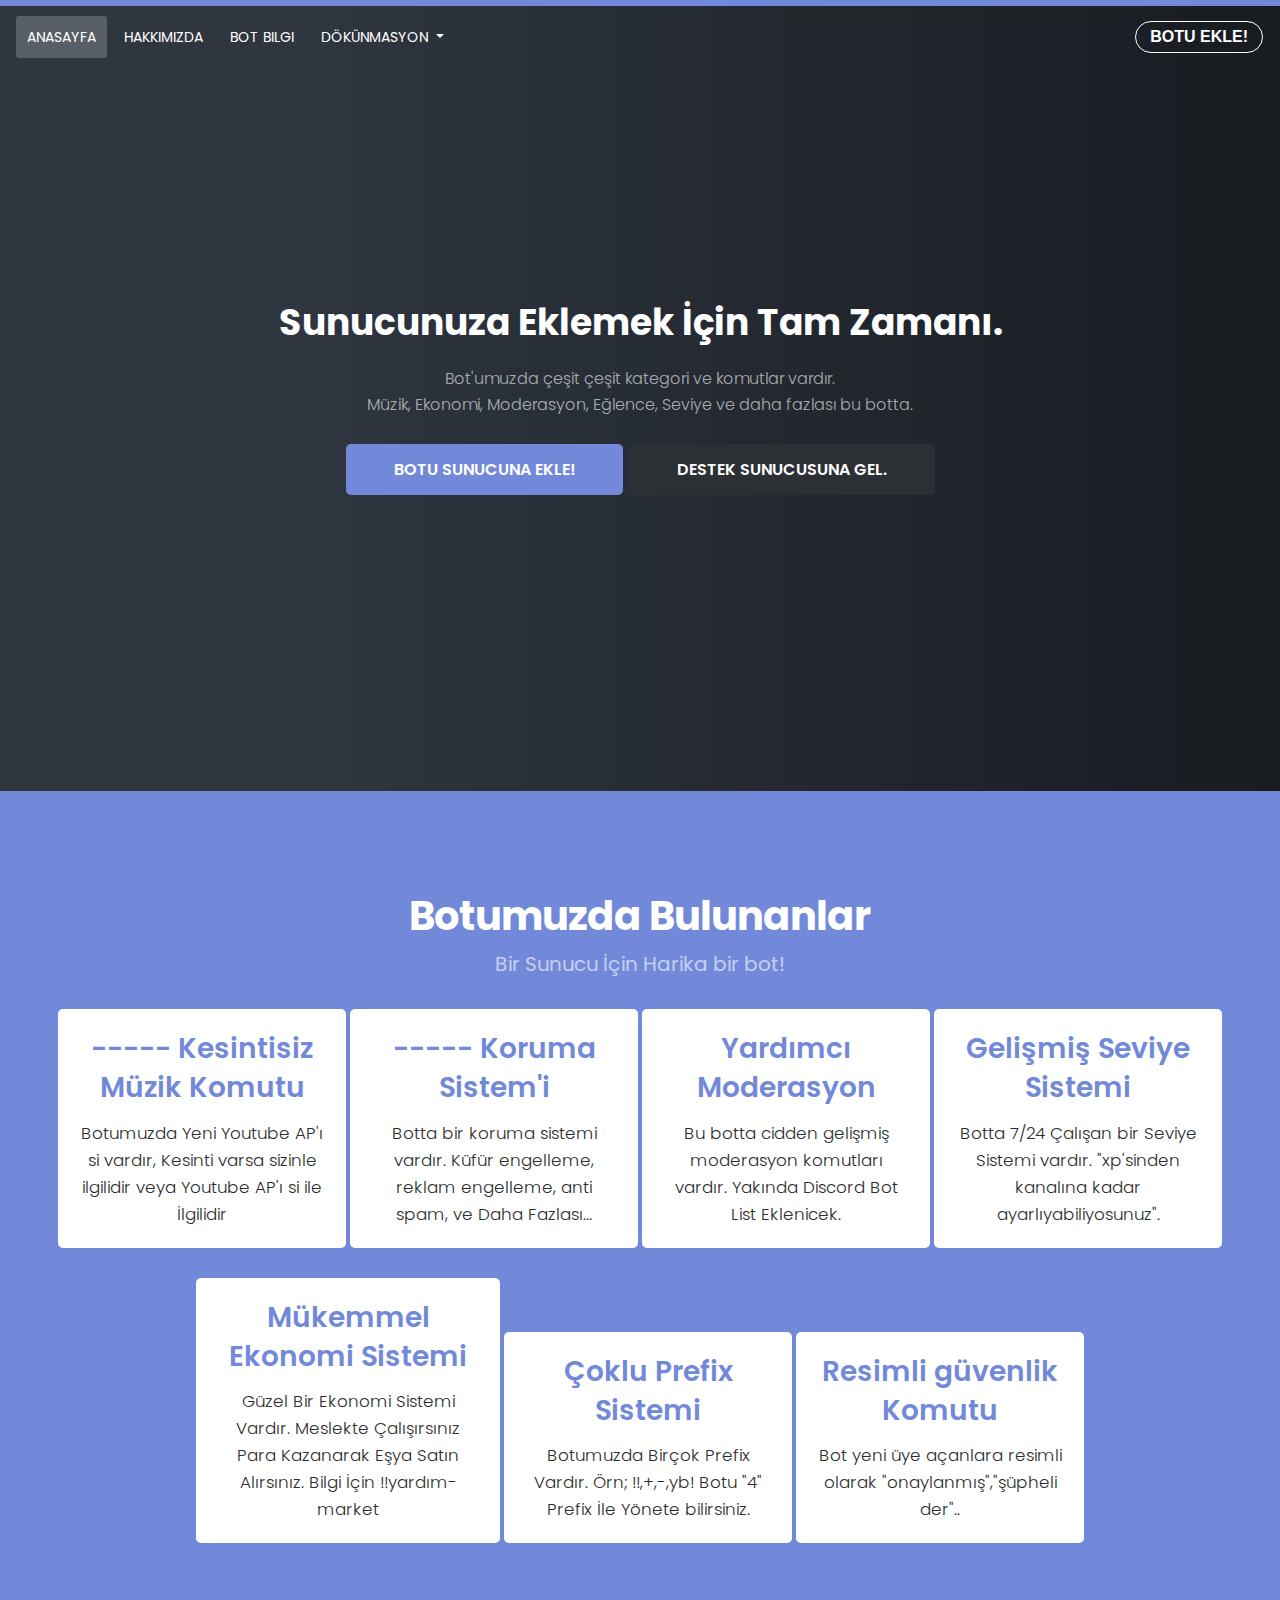
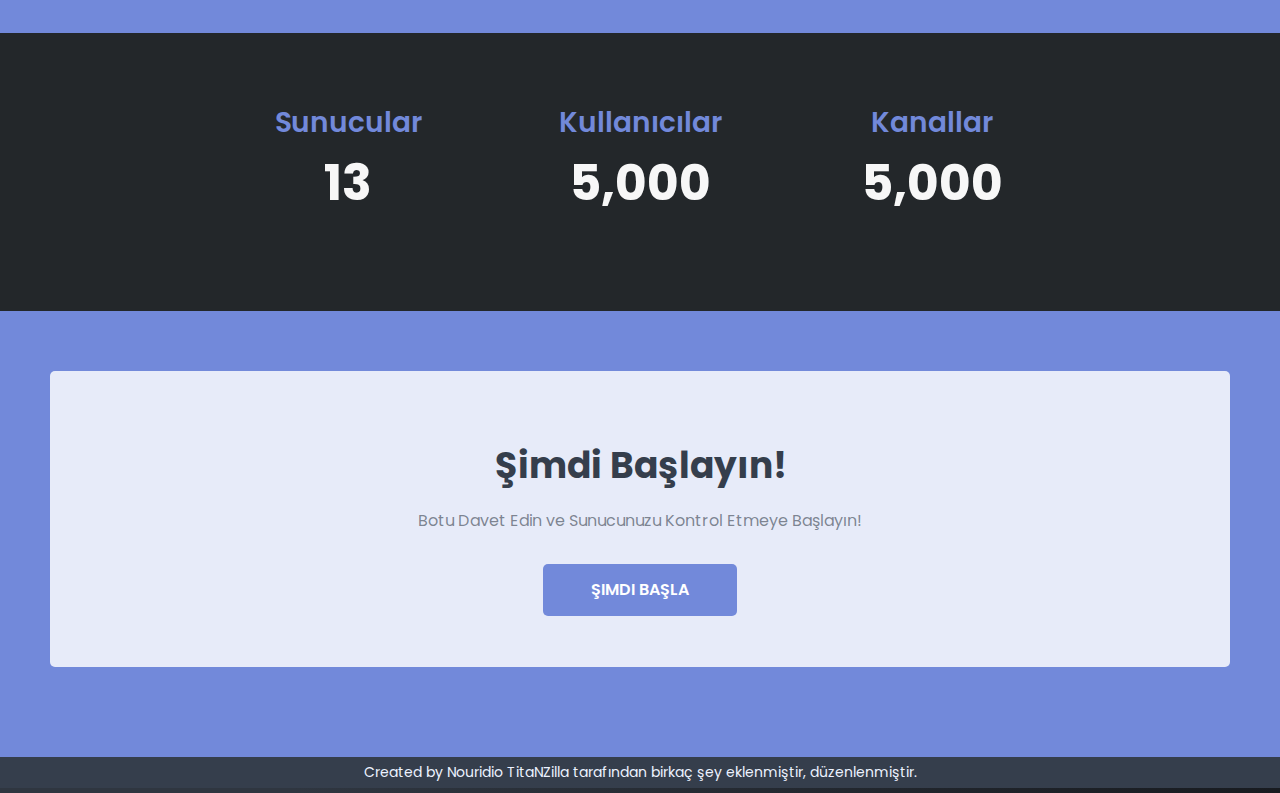
<file: index.html>
<!DOCTYPE html>
<html lang="en">
<head>
    <meta charset="UTF-8">
    <meta name="viewport" content="width=device-width, initial-scale=1, shrink-to-fit=no">
    <link rel="stylesheet" href="css/bootstrap.min.css">
    <link rel="stylesheet" href="css/main.css">
    <link rel="stylesheet" href="css/now-ui-kit.css">
    <link href="https://fonts.googleapis.com/css?family=Poppins:300,400,600,700,800&display=swap" rel="stylesheet">
    <title>Yardımcı Bot</title>
  
<!-- Kaliteli Kod Yayıncısı & Kaynak : https://webkodu.ozgurlukicin.com -->
<!-- webkodu.ozgurlukicin.com / Artık Herşey Tek Çatı Altında : https://webkodu.ozgurlukicin.com -->
<script type="text/javascript">

var colour="#000000";
var sparkles=120;


var x=ox=400;
var y=oy=300;
var swide=800;
var shigh=600;
var sleft=sdown=0;
var tiny=new Array();
var star=new Array();
var starv=new Array();
var starx=new Array();
var stary=new Array();
var tinyx=new Array();
var tinyy=new Array();
var tinyv=new Array();

window.onload=function() { if (document.getElementById) {
  var i, rats, rlef, rdow;
  for (var i=0; i<sparkles; i++) {
    var rats=createDiv(3, 3);
    rats.style.visibility="hidden";
    document.body.appendChild(tiny[i]=rats);
    starv[i]=0;
    tinyv[i]=0;
    var rats=createDiv(5, 5);
    rats.style.backgroundColor= "#00eeff";
    rats.style.visibility="hidden";
    var rlef=createDiv(1, 5);
    var rdow=createDiv(5, 1);
    rats.appendChild(rlef);
    rats.appendChild(rdow);
    rlef.style.top="2px";
    rlef.style.left="0px";
    rdow.style.top="0px";
    rdow.style.left="2px";
    document.body.appendChild(star[i]=rats);
  }
  set_width();
  sparkle();
}}

function sparkle() {
  var c;
  if (x!=ox || y!=oy) {
    ox=x;
    oy=y;
    for (c=0; c<sparkles; c++) if (!starv[c]) {
      star[c].style.left=(starx[c]=x)+"px";
      star[c].style.top=(stary[c]=y)+"px";
      star[c].style.clip="rect(0px, 5px, 5px, 0px)";
      star[c].style.visibility="visible";
      starv[c]=50;
      break;
    }
  }
  for (c=0; c<sparkles; c++) {
    if (starv[c]) update_star(c);
    if (tinyv[c]) update_tiny(c);
  }
  setTimeout("sparkle()", 40);
}

function update_star(i) {
  if (--starv[i]==25) star[i].style.clip="rect(1px, 4px, 4px, 1px)";
  if (starv[i]) {
    stary[i]+=1+Math.random()*3;
    if (stary[i]<shigh+sdown) {
      star[i].style.top=stary[i]+"px";
      starx[i]+=(i%5-2)/5;
      star[i].style.left=starx[i]+"px";
    }
    else {
      star[i].style.visibility="hidden";
      starv[i]=0;
      return;
    }
  }
  else {
    tinyv[i]=50;
    tiny[i].style.top=(tinyy[i]=stary[i])+"px";
    tiny[i].style.left=(tinyx[i]=starx[i])+"px";
    tiny[i].style.width="2px";
    tiny[i].style.height="2px";
    star[i].style.visibility="hidden";
    tiny[i].style.visibility="visible"
  }
}

function update_tiny(i) {
  if (--tinyv[i]==25) {
    tiny[i].style.width="1px";
    tiny[i].style.height="1px";
  }
  if (tinyv[i]) {
    tinyy[i]+=1+Math.random()*3;
    if (tinyy[i]<shigh+sdown) {
      tiny[i].style.top=tinyy[i]+"px";
      tinyx[i]+=(i%5-2)/5;
      tiny[i].style.left=tinyx[i]+"px";
    }
    else {
      tiny[i].style.visibility="hidden";
      tinyv[i]=0;
      return;
    }
  }
  else tiny[i].style.visibility="hidden";
}

document.onmousemove=mouse;
function mouse(e) {
  set_scroll();
  y=(e)?e.pageY:event.y+sdown;
  x=(e)?e.pageX:event.x+sleft;
}

function set_scroll() {
  if (typeof(self.pageYOffset)=="number") {
    sdown=self.pageYOffset;
    sleft=self.pageXOffset;
  }
  else if (document.body.scrollTop || document.body.scrollLeft) {
    sdown=document.body.scrollTop;
    sleft=document.body.scrollLeft;
  }
  else if (document.documentElement && (document.documentElement.scrollTop || document.documentElement.scrollLeft)) {
    sleft=document.documentElement.scrollLeft;
	sdown=document.documentElement.scrollTop;
  }
  else {
    sdown=0;
    sleft=0;
  }
}

window.onresize=set_width;
function set_width() {
  if (typeof(self.innerWidth)=="number") {
    swide=self.innerWidth;
    shigh=self.innerHeight;
  }
  else if (document.documentElement && document.documentElement.clientWidth) {
    swide=document.documentElement.clientWidth;
    shigh=document.documentElement.clientHeight;
  }
  else if (document.body.clientWidth) {
    swide=document.body.clientWidth;
    shigh=document.body.clientHeight;
  }
}

function createDiv(height, width) {
  var div=document.createElement("div");
  div.style.position="absolute";
  div.style.height=height+"px";
  div.style.width=width+"px";
  div.style.overflow="hidden";
  div.style.backgroundColor=colour;
  return (div);
}

</script>
<!-- Kaliteli Kod Yayıncısı & Kaynak : https://webkodu.ozgurlukicin.com -->
<!-- webkodu.ozgurlukicin.com / Artık Herşey Tek Çatı Altında : https://webkodu.ozgurlukicin.com -->

  
  
 
  
</head>
<body>
<nav class="navbar navbar-expand-lg bg-transparent">
    <button class="navbar-toggler" type="button" data-toggle="collapse" data-target="#navbarSupportedContent" aria-controls="navbarSupportedContent" aria-expanded="false" aria-label="Toggle navigation">
        <span class="navbar-toggler-icon"></span>
    </button>
  

    <div class="collapse navbar-collapse" id="navbarSupportedContent">
        <ul class="navbar-nav mr-auto">
            <li class="nav-item active">
              <a class="nav-link" href="/">Anasayfa </a>
            </li>
            <li class="nav-item">
                <a class="nav-link" href="hakkımızda.html">Hakkımızda</a>
            </li>
            <li class="nav-item">
                <a class="nav-link" href="botbilgi.html">Bot Bilgi</a>
            </li>
            <li class="nav-item dropdown">
                <a class="nav-link dropdown-toggle" href="#" id="navbarDropdown" role="button" data-toggle="dropdown" aria-haspopup="true" aria-expanded="false">
                    Dökünmasyon
                </a>
                <div class="dropdown-menu" aria-labelledby="navbarDropdown">
                    <a class="dropdown-item" href="komutlar.html">Komutlar</a>
                    <a class="dropdown-item" href="botbilgi.html">Bot Bilgi</a>
                    <div class="dropdown-divider"></div>
                </div>
            </li>
        </ul>
        <button class="btn btn-outline-secondary my-2 my-sm-0 btn-round btn-sm" href="anan.html" >Botu Ekle!</button>
    </div>
</nav>
<div class="heading text-center">
    <h1 class="display-5 title">Sunucunuza Eklemek İçin Tam Zamanı.</h1>
    <p class="subtitle">Bot'umuzda çeşit çeşit kategori ve komutlar vardır.<br />Müzik, Ekonomi, Moderasyon, Eğlence, Seviye ve daha fazlası bu botta.</p>
    <a class="btn btn-primary btn-lg" href="https://discord.com/api/oauth2/authorize?client_id=709767341852065793&permissions=8&scope=bot" role="button">Botu Sunucuna Ekle!</a>
    <a class="btn btn-secondary btn-lg" href="https://discord.gg/5M9zn8b" role="button">Destek Sunucusuna Gel.</a>
    <br /><br /><br /><br /><br /><br />
</div>
  
  <img assets="unkown.png"/>

  
  
<div class="features">
    <div class="title">Botumuzda Bulunanlar</div>
    <div class="subtitle">Bir Sunucu İçin Harika bir bot!</div>
    <div class="cards">
        <div class="card" style="width: 18rem;">
        <div class="card-body">
            <h5 class="card-title">----- Kesintisiz Müzik Komutu</h5>
            <p class="card-text">Botumuzda Yeni Youtube AP'ı si vardır, Kesinti varsa sizinle ilgilidir veya Youtube AP'ı si ile İlgilidir </p>
        </div>
    </div>
        <div class="card" style="width: 18rem;">
            <div class="card-body">
                <h5 class="card-title">----- Koruma Sistem'i </h5>
                <p class="card-text">Botta bir koruma sistemi vardır. Küfür engelleme, reklam engelleme, anti spam, ve Daha Fazlası... </p>
            </div>
        </div>
        <div class="card" style="width: 18rem;">
            <div class="card-body">
                <h5 class="card-title">Yardımcı Moderasyon</h5>
                <p class="card-text">Bu botta cidden gelişmiş moderasyon komutları vardır.  Yakında Discord Bot List Eklenicek.</p>
            </div>
        </div>
        <div class="card" style="width: 18rem;">
            <div class="card-body">
                <h5 class="card-title">Gelişmiş Seviye Sistemi</h5>
                <p class="card-text">Botta 7/24 Çalışan bir Seviye Sistemi vardır. "xp'sinden kanalına kadar ayarlıyabiliyosunuz".</p>
            </div>
        </div>
        <div class="card" style="width: 19rem;">
            <div class="card-body">
                <h5 class="card-title">Mükemmel Ekonomi Sistemi</h5>
                <p class="card-text">Güzel Bir Ekonomi Sistemi Vardır. Meslekte Çalışırsınız Para Kazanarak Eşya Satın Alırsınız. Bilgi İçin !!yardım-market</p>
            </div>
        </div>
        <div class="card" style="width: 18rem;">
            <div class="card-body">
                <h5 class="card-title">Çoklu Prefix Sistemi</h5>
                <p class="card-text">Botumuzda Birçok Prefix Vardır. Örn; !!,+,-,yb! Botu "4" Prefix İle Yönete bilirsiniz. </p>
            </div>
        </div>
        <div class="card" style="width: 18rem;">
            <div class="card-body">
                <h5 class="card-title">Resimli güvenlik Komutu</h5>
                <p class="card-text">Bot yeni üye açanlara resimli olarak "onaylanmış","şüpheli der"..</p>
            </div>
        </div>
    </div>
</div>
<div class="statistics">
    <div class="cards">
        <div class="card statistic" style="width: 18rem;">
            <div class="card-body">
                <h5 class="card-title">Sunucular</h5>
                <h1 style="font-weight: bold !important">13 </h1>
            </div>
        </div>
        <div class="card statistic" style="width: 18rem;">
            <div class="card-body">
                <h5 class="card-title">Kullanıcılar</h5>
                <h1 style="font-weight: bold !important">5,000 </h1>
            </div>
        </div>
        <div class="card statistic" style="width: 18rem;">
            <div class="card-body">
                <h5 class="card-title">Kanallar</h5>
                <h1 style="font-weight: bold !important">5,000</h1>
            </div>
        </div>
    </div>
</div>
<div class="start">
    <div class="card">
        <div class="card-body">
            <div class="title">Şimdi Başlayın!</div>
            <div class="subtitle">Botu Davet Edin ve Sunucunuzu Kontrol Etmeye Başlayın!</div>
            <br />
            <a class="btn btn-primary btn-lg" href="https://discord.com/api/oauth2/authorize?client_id=709767341852065793&permissions=8&scope=bot" role="button">Şimdi başla</a>
        </div><br />
    </div>
</div>
<div class="footer">
    Created by Nouridio TitaNZilla tarafından birkaç şey eklenmiştir, düzenlenmiştir. </a>
</div>
  
  
<script src="https://code.jquery.com/jquery-3.3.1.slim.min.js" integrity="sha384-q8i/X+965DzO0rT7abK41JStQIAqVgRVzpbzo5smXKp4YfRvH+8abtTE1Pi6jizo" crossorigin="anonymous"></script>
<script src="https://cdnjs.cloudflare.com/ajax/libs/popper.js/1.14.7/umd/popper.min.js" integrity="sha384-UO2eT0CpHqdSJQ6hJty5KVphtPhzWj9WO1clHTMGa3JDZwrnQq4sF86dIHNDz0W1" crossorigin="anonymous"></script>
<script src="https://stackpath.bootstrapcdn.com/bootstrap/4.3.1/js/bootstrap.min.js" integrity="sha384-JjSmVgyd0p3pXB1rRibZUAYoIIy6OrQ6VrjIEaFf/nJGzIxFDsf4x0xIM+B07jRM" crossorigin="anonymous"></script>
<script src="js/now-ui-kit.min.js"></script>
</body>
</html>
</file>
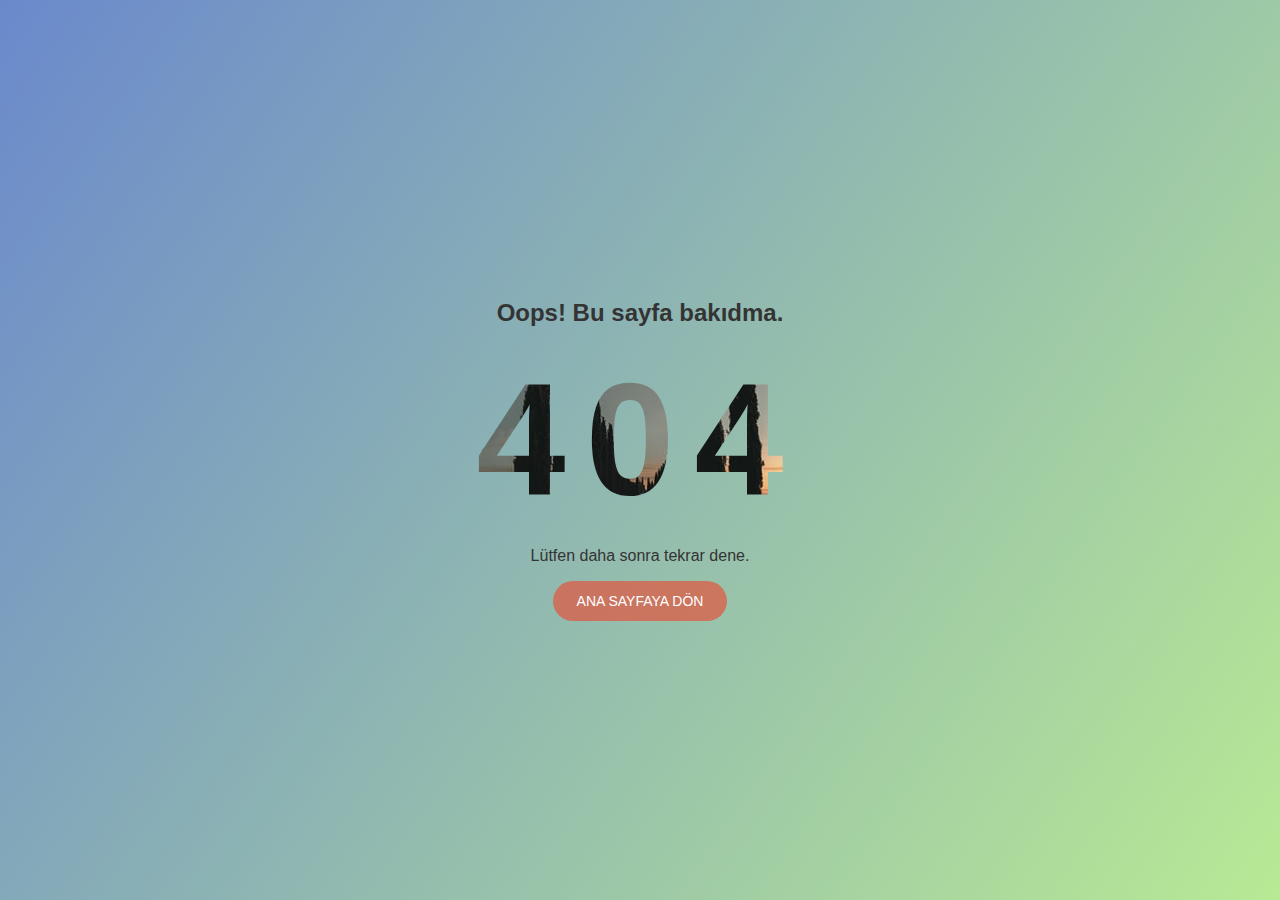
<file: 404hata.html>
<!DOCTYPE html>
<html lang="en" dir="ltr">
  <head>
    <meta charset="utf-8">
    <title></title>
    <link rel="stylesheet" href="style.css">
  </head>
  <body>
    <div class="container">
      <h2>Oops! Bu sayfa bakıdma.</h2>
      <h1>404</h1>
      <p>Lütfen daha sonra tekrar dene.</p>
      <a href="#">Ana Sayfaya Dön</a>
    </div>
  </body>
</html>
</file>
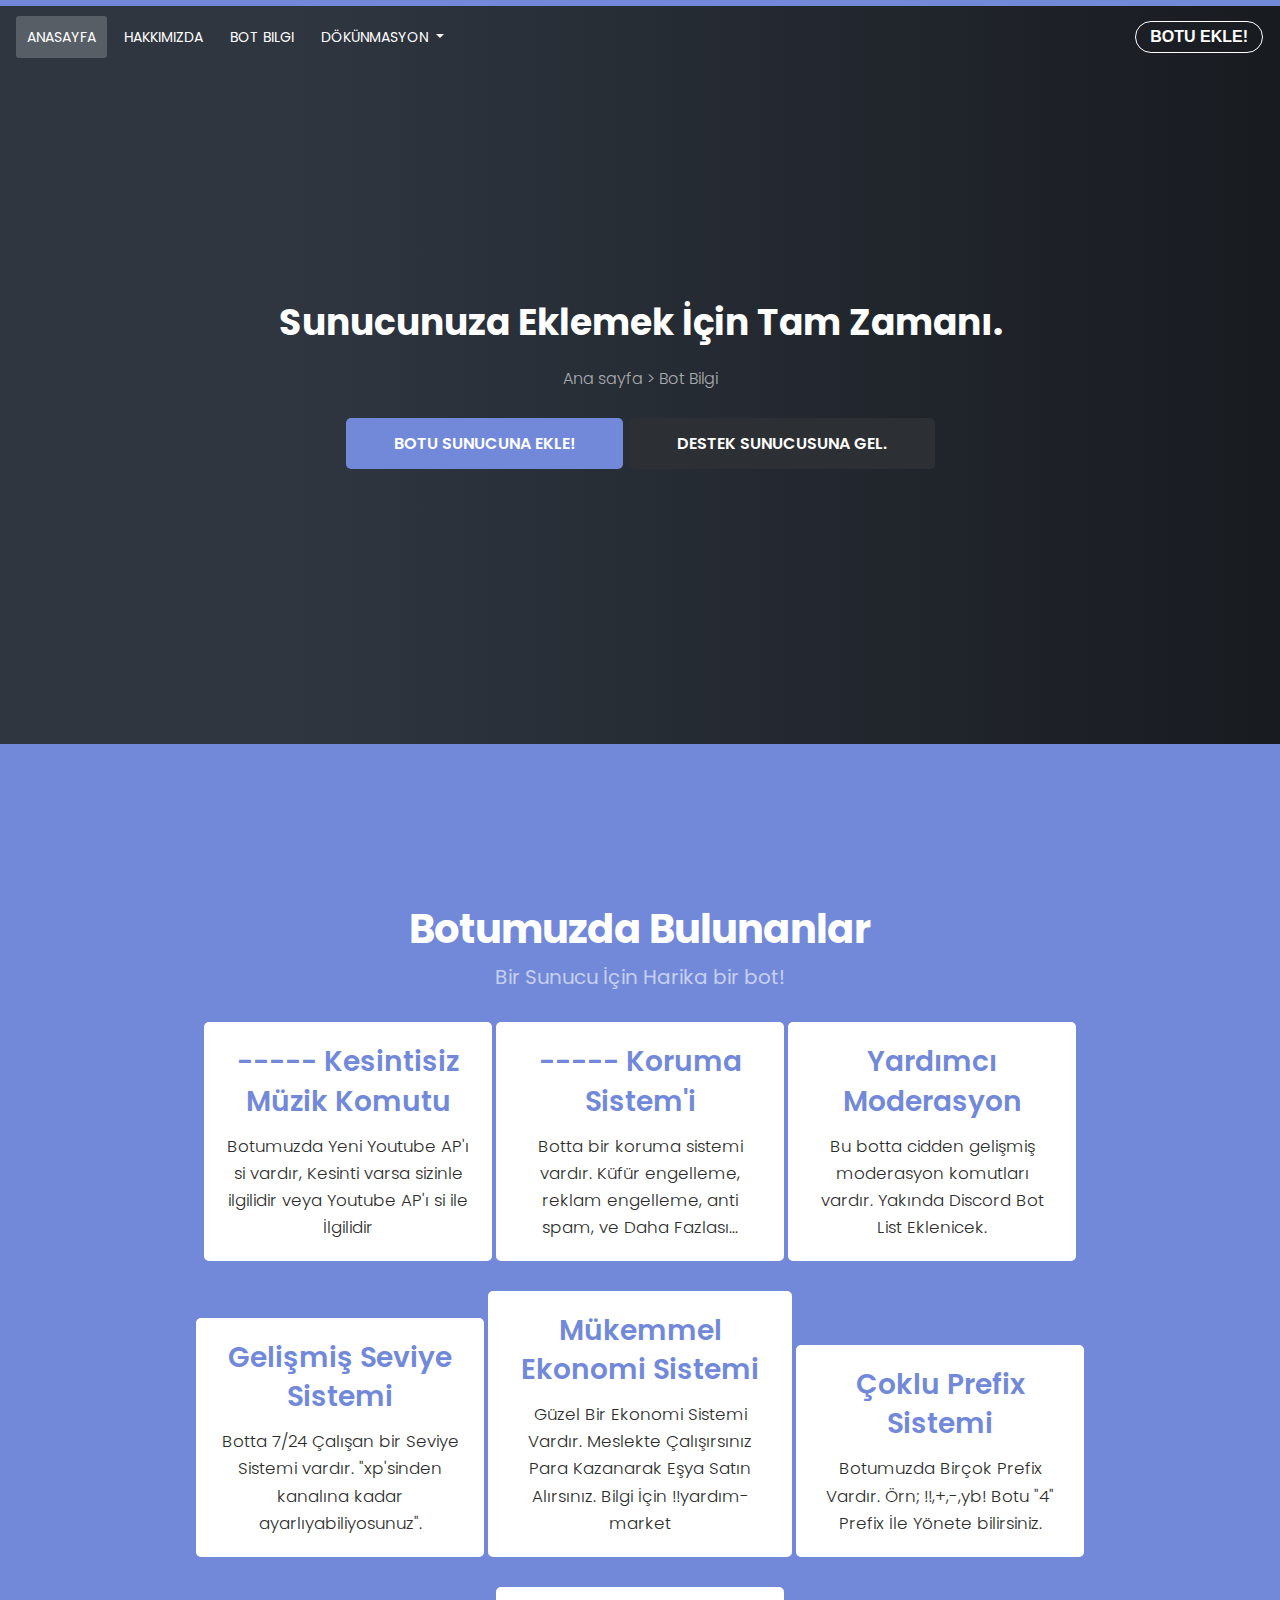
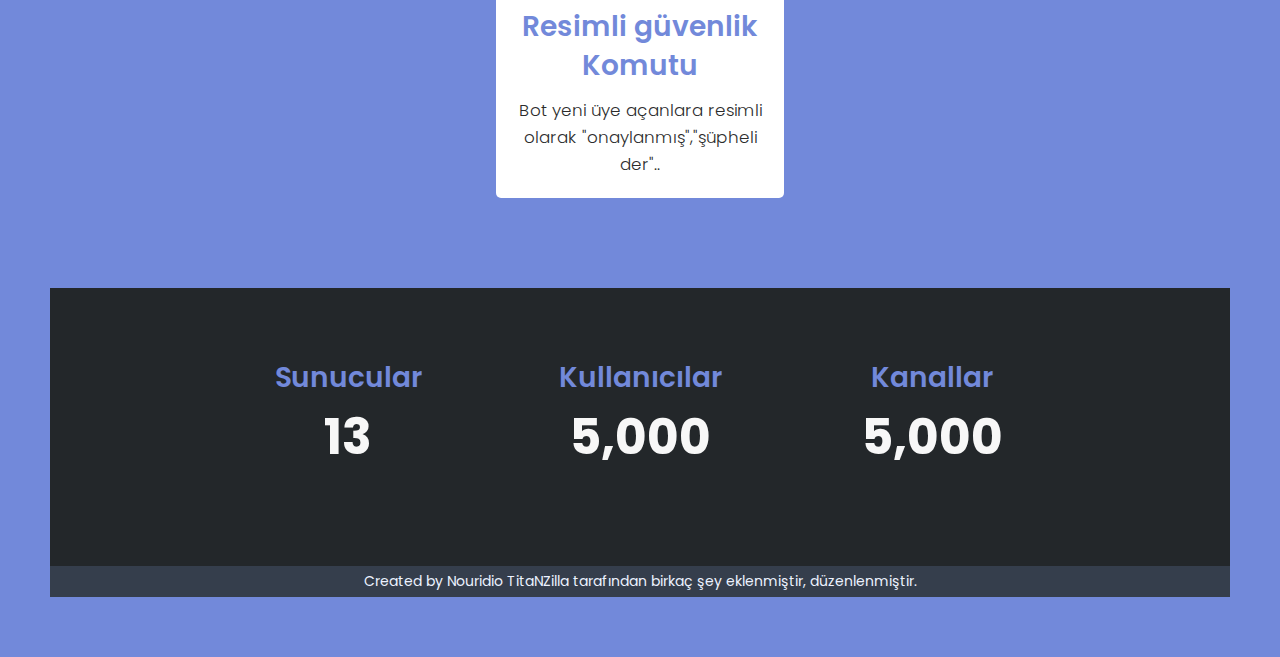
<file: botbilgi.html>
<!DOCTYPE html>
<html lang="en">
<head>
    <meta charset="UTF-8">
    <meta name="viewport" content="width=device-width, initial-scale=1, shrink-to-fit=no">
    <link rel="stylesheet" href="css/bootstrap.min.css">
    <link rel="stylesheet" href="css/main.css">
    <link rel="stylesheet" href="css/now-ui-kit.css">
    <link href="https://fonts.googleapis.com/css?family=Poppins:300,400,600,700,800&display=swap" rel="stylesheet">
    <title>Yardımcı Bot - Bot Bilgi</title>
</head>
<body>
<nav class="navbar navbar-expand-lg bg-transparent">
    <button class="navbar-toggler" type="button" data-toggle="collapse" data-target="#navbarSupportedContent" aria-controls="navbarSupportedContent" aria-expanded="false" aria-label="Toggle navigation">
        <span class="navbar-toggler-icon"></span>
    </button>

    <div class="collapse navbar-collapse" id="navbarSupportedContent">
        <ul class="navbar-nav mr-auto">
            <li class="nav-item active">
              <a class="nav-link" href="index.html">Anasayfa </a>
            </li>
            <li class="nav-item">
                <a class="nav-link" href="hakkımızda.html">Hakkımızda</a>
            </li>
            <li class="nav-item">
                <a class="nav-link" href="botbilgi.html">Bot Bilgi  <span class="sr-only">(current)</span></a>
            </li>
    <li class="nav-item dropdown">
                <a class="nav-link dropdown-toggle" href="#" id="navbarDropdown" role="button" data-toggle="dropdown" aria-haspopup="true" aria-expanded="false">
                    Dökünmasyon
                </a>
                <div class="dropdown-menu" aria-labelledby="navbarDropdown">
                    <a class="dropdown-item" href="komutlar.html">Komutlar</a>
                    <a class="dropdown-item" href="botbilgi.html">Bot Bilgi</a>
                    <div class="dropdown-divider"></div>
                </div>
            </li>
        </ul>
        <button class="btn btn-outline-secondary my-2 my-sm-0 btn-round btn-sm">Botu Ekle!</button>
    </div>
</nav>
<div class="heading text-center">
    <h1 class="display-5 title">Sunucunuza Eklemek İçin Tam Zamanı.</h1>
  <p class="subtitle">Ana sayfa > Bot Bilgi </p>
    <a class="btn btn-primary btn-lg" href="#start_link" role="button">Botu Sunucuna Ekle!</a>
    <a class="btn btn-secondary btn-lg" href="#server_link" role="button">Destek Sunucusuna Gel.</a>
    <br /><br /><br /><br /><br /><br />
</div>
<div class="features">
 <div class="features">
    <div class="title">Botumuzda Bulunanlar</div>
    <div class="subtitle">Bir Sunucu İçin Harika bir bot!</div>
    <div class="cards">
        <div class="card" style="width: 18rem;">
        <div class="card-body">
            <h5 class="card-title">----- Kesintisiz Müzik Komutu</h5>
            <p class="card-text">Botumuzda Yeni Youtube AP'ı si vardır, Kesinti varsa sizinle ilgilidir veya Youtube AP'ı si ile İlgilidir </p>
        </div>
    </div>
        <div class="card" style="width: 18rem;">
            <div class="card-body">
                <h5 class="card-title">----- Koruma Sistem'i </h5>
                <p class="card-text">Botta bir koruma sistemi vardır. Küfür engelleme, reklam engelleme, anti spam, ve Daha Fazlası... </p>
            </div>
        </div>
        <div class="card" style="width: 18rem;">
            <div class="card-body">
                <h5 class="card-title">Yardımcı Moderasyon</h5>
                <p class="card-text">Bu botta cidden gelişmiş moderasyon komutları vardır.  Yakında Discord Bot List Eklenicek.</p>
            </div>
        </div>
        <div class="card" style="width: 18rem;">
            <div class="card-body">
                <h5 class="card-title">Gelişmiş Seviye Sistemi</h5>
                <p class="card-text">Botta 7/24 Çalışan bir Seviye Sistemi vardır. "xp'sinden kanalına kadar ayarlıyabiliyosunuz".</p>
            </div>
        </div>
        <div class="card" style="width: 19rem;">
            <div class="card-body">
                <h5 class="card-title">Mükemmel Ekonomi Sistemi</h5>
                <p class="card-text">Güzel Bir Ekonomi Sistemi Vardır. Meslekte Çalışırsınız Para Kazanarak Eşya Satın Alırsınız. Bilgi İçin !!yardım-market</p>
            </div>
        </div>
        <div class="card" style="width: 18rem;">
            <div class="card-body">
                <h5 class="card-title">Çoklu Prefix Sistemi</h5>
                <p class="card-text">Botumuzda Birçok Prefix Vardır. Örn; !!,+,-,yb! Botu "4" Prefix İle Yönete bilirsiniz. </p>
            </div>
        </div>
        <div class="card" style="width: 18rem;">
            <div class="card-body">
                <h5 class="card-title">Resimli güvenlik Komutu</h5>
                <p class="card-text">Bot yeni üye açanlara resimli olarak "onaylanmış","şüpheli der"..</p>
            </div>
        </div>
    </div>
</div>
<div class="statistics">
    <div class="cards">
        <div class="card statistic" style="width: 18rem;">
            <div class="card-body">
                <h5 class="card-title">Sunucular</h5>
                <h1 style="font-weight: bold !important">13 </h1>
            </div>
        </div>
        <div class="card statistic" style="width: 18rem;">
            <div class="card-body">
                <h5 class="card-title">Kullanıcılar</h5>
                <h1 style="font-weight: bold !important">5,000 </h1>
            </div>
        </div>
        <div class="card statistic" style="width: 18rem;">
            <div class="card-body">
                <h5 class="card-title">Kanallar</h5>
                <h1 style="font-weight: bold !important">5,000 </h1>
            </div>
        </div>
    </div>
</div>
  <div class="footer">
    Created by Nouridio TitaNZilla tarafından birkaç şey eklenmiştir, düzenlenmiştir. </a>
  
  </div>
<script src="https://code.jquery.com/jquery-3.3.1.slim.min.js" integrity="sha384-q8i/X+965DzO0rT7abK41JStQIAqVgRVzpbzo5smXKp4YfRvH+8abtTE1Pi6jizo" crossorigin="anonymous"></script>
<script src="https://cdnjs.cloudflare.com/ajax/libs/popper.js/1.14.7/umd/popper.min.js" integrity="sha384-UO2eT0CpHqdSJQ6hJty5KVphtPhzWj9WO1clHTMGa3JDZwrnQq4sF86dIHNDz0W1" crossorigin="anonymous"></script>
<script src="https://stackpath.bootstrapcdn.com/bootstrap/4.3.1/js/bootstrap.min.js" integrity="sha384-JjSmVgyd0p3pXB1rRibZUAYoIIy6OrQ6VrjIEaFf/nJGzIxFDsf4x0xIM+B07jRM" crossorigin="anonymous"></script>
<script src="js/now-ui-kit.min.js"></script>
</body>
</html>
</file>
<file: css/main.css>
html,
body {
  height: 100%;
  width: 100%;
  margin: 0px;
  background: linear-gradient(90deg, rgba(47,54,64,1) 23%, rgba(24,27,32,1) 100%);
}



.moon {
  background: linear-gradient(90deg, rgba(208,208,208,1) 48%, rgba(145,145,145,1) 100%);
  position: absolute;
  top: -100px;
  left: -300px;
  width: 900px;
  height: 900px;
  content: '';
  border-radius: 100%;
  box-shadow: 0px 0px 30px -4px rgba(0,0,0,0.5);
}

.moon__crater {
  position: absolute;
  content: '';
  border-radius: 100%;
  background: linear-gradient(90deg, rgba(122,122,122,1) 38%, rgba(195,195,195,1) 100%);
  opacity: 0.6;
}

.moon__crater1 {
  top: 250px;
  left: 500px;
  width: 60px;
  height: 180px;
}

.moon__crater2 {
  top: 650px;
  left: 340px;
  width: 40px;
  height: 80px;
  transform: rotate(55deg);
}

.moon__crater3 {
  top: -20px;
  left: 40px;
  width: 65px;
  height: 120px;
  transform: rotate(250deg);
}

.star {
  background: grey;
  position: absolute;
  width: 5px;
  height: 5px;
  content: '';
  border-radius: 100%;
  transform: rotate(250deg);
  opacity: 0.4;
  animation-name: shimmer;
  animation-duration: 1.5s;
  animation-iteration-count: infinite;
  animation-direction: alternate;
}

@keyframes shimmer {
  from {opacity: 0;}
  to {opacity: 0.7;}
}

.star1 {
  top: 40%;
  left: 50%;
  animation-delay: 1s;
}

.star2 {
  top: 60%;
  left: 90%;
  animation-delay: 3s;
}

.star3 {
  top: 10%;
  left: 70%;
  animation-delay: 2s;
}

.star4 {
  top: 90%;
  left: 40%;
}

.star5 {
  top: 20%;
  left: 30%;
  animation-delay: 0.5s;
}

.error {
  position: absolute;
  left: 100px;
  top: 400px;
  transform: translateY(-60%);
  font-family: 'Righteous', cursive;
  color: #363e49;
}

.error__title {
  font-size: 10em;
}

.error__subtitle {
  font-size: 2em;
}

.error__description {
  opacity: 0.5;
}

.error__button {
  min-width: 7em;
  margin-top: 3em;
  margin-right: 0.5em;
  padding: 0.5em 2em;
  outline: none;
  border: 2px solid #2f3640;
  background-color: transparent;
  border-radius: 8em;
  color: #576375;
  cursor: pointer;
  transition-duration: 0.2s;
  font-size: 0.75em;
  font-family: 'Righteous', cursive;
}

.error__button:hover {
  color: #21252c;
}

.error__button--active {
  background-color: #e67e22;
  border: 2px solid #e67e22;
  color: white;
}

.error__button--active:hover {
  box-shadow: 0px 0px 8px 0px rgba(0,0,0,0.5);
  color: white;
}

.astronaut {
  position: absolute;
  width: 185px;
  height: 300px;
  left: 70%;
  top: 50%;
  transform: translate(-50%, -50%) rotate(20deg) scale(1.2);
}

.astronaut__head {
  background-color: white;
  position: absolute;
  top: 60px;
  left: 60px;
  width: 60px;
  height: 60px;
  content: '';
  border-radius: 2em;
}

.astronaut__head-visor-flare1 {
  background-color: #7f8fa6;
  position: absolute;
  top: 28px;
  left: 40px;
  width: 10px;
  height: 10px;
  content: '';
  border-radius: 2em;
  opacity: 0.5;
}

.astronaut__head-visor-flare2 {
  background-color: #718093;
  position: absolute;
  top: 40px;
  left: 38px;
  width: 5px;
  height: 5px;
  content: '';
  border-radius: 2em;
  opacity: 0.3;
}

.astronaut__backpack {
  background-color: #bfbfbf;
  position: absolute;
  top: 90px;
  left: 47px;
  width: 86px;
  height: 90px;
  content: '';
  border-radius: 8px;
}

.astronaut__body {
  background-color: #e6e6e6;
  position: absolute;
  top: 115px;
  left: 55px;
  width: 70px;
  height: 80px;
  content: '';
  border-radius: 8px;
}

.astronaut__body__chest {
  background-color: #d9d9d9;
  position: absolute;
  top: 140px;
  left: 68px;
  width: 45px;
  height: 25px;
  content: '';
  border-radius: 6px;
}

.astronaut__arm-left1 {
  background-color: #e6e6e6;
  position: absolute;
  top: 127px;
  left: 9px;
  width: 65px;
  height: 20px;
  content: '';
  border-radius: 8px;
  transform: rotate(-30deg);
}

.astronaut__arm-left2 {
  background-color: #e6e6e6;
  position: absolute;
  top: 102px;
  left: 7px;
  width: 20px;
  height: 45px;
  content: '';
  border-radius: 8px;
  transform: rotate(-12deg);
  border-top-left-radius: 8em;
  border-top-right-radius: 8em;
}

.astronaut__arm-right1 {
  background-color: #e6e6e6;
  position: absolute;
  top: 113px;
  left: 100px;
  width: 65px;
  height: 20px;
  content: '';
  border-radius: 8px;
  transform: rotate(-10deg);
}

.astronaut__arm-right2 {
  background-color: #e6e6e6;
  position: absolute;
  top: 78px;
  left: 141px;
  width: 20px;
  height: 45px;
  content: '';
  border-radius: 8px;
  transform: rotate(-10deg);
  border-top-left-radius: 8em;
  border-top-right-radius: 8em;
}

.astronaut__arm-thumb-left {
  background-color: #e6e6e6;
  position: absolute;
  top: 110px;
  left: 21px;
  width: 10px;
  height: 6px;
  content: '';
  border-radius: 8em;
  transform: rotate(-35deg);
}

.astronaut__arm-thumb-right {
  background-color: #e6e6e6;
  position: absolute;
  top: 90px;
  left: 133px;
  width: 10px;
  height: 6px;
  content: '';
  border-radius: 8em;
  transform: rotate(20deg);
}

.astronaut__wrist-left {
  background-color: #e67e22;
  position: absolute;
  top: 122px;
  left: 6.5px;
  width: 21px;
  height: 4px;
  content: '';
  border-radius: 8em;
  transform: rotate(-15deg);
}

.astronaut__wrist-right {
  background-color: #e67e22;
  position: absolute;
  top: 98px;
  left: 141px;
  width: 21px;
  height: 4px;
  content: '';
  border-radius: 8em;
  transform: rotate(-10deg);
}

.astronaut__leg-left {
  background-color: #e6e6e6;
  position: absolute;
  top: 188px;
  left: 50px;
  width: 23px;
  height: 75px;
  content: '';
  transform: rotate(10deg);
}

.astronaut__leg-right {
  background-color: #e6e6e6;
  position: absolute;
  top: 188px;
  left: 108px;
  width: 23px;
  height: 75px;
  content: '';
  transform: rotate(-10deg);
}

.astronaut__foot-left {
  background-color: white;
  position: absolute;
  top: 240px;
  left: 43px;
  width: 28px;
  height: 20px;
  content: '';
  transform: rotate(10deg);
  border-radius: 3px;
  border-top-left-radius: 8em;
  border-top-right-radius: 8em;
  border-bottom: 4px solid #e67e22;
}

.astronaut__foot-right {
  background-color: white;
  position: absolute;
  top: 240px;
  left: 111px;
  width: 28px;
  height: 20px;
  content: '';
  transform: rotate(-10deg);
  border-radius: 3px;
  border-top-left-radius: 8em;
  border-top-right-radius: 8em;
  border-bottom: 4px solid #e67e22;
}



body {
    font-family: 'Poppins', sans-serif !important;
    background-color: #23272A;
    color: #fff;
    margin: 0;
    padding: 0;
    -webkit-font-smoothing: antialiased;
    -moz-osx-font-smoothing: grayscale;
    text-rendering: optimizeLegibility;
    border-top: 6px #7289DA solid !important;
    font-size: 16px;
}

.nav-link {
     font-size: 14px !important;
 }

.navbar {
    box-shadow: none !important
}

.navbar-brand {
    font-size: 25px !important
}

.navbar-toggler-icon {
    color: #fff !important
}

.btn {
    border-radius: 5px !important;
    font-size: 16px !important;
    font-weight: 600 !important;
    text-transform: uppercase !important;
}

.btn-primary {
    background-color: #7289DA !important
}
.btn-secondary {
    background-color: #2C2F33 !important
}
.heading {
    padding: 160px 50px !important;
    color: #fff !important;
    background-image: url("https://auxetite-cdn.sirv.com/wavy-blurple-by-nouridio.svg") !important;
    background-position: bottom !important;
    background-size: 200% !important;
    background-repeat: no-repeat !important;
}

.title {
    line-height: 90px !important;
    margin-bottom: -2px !important;
    font-size: 36px !important
}

.subtitle {
    color: rgba(255, 255, 255, 0.61) !important;
    font-size: 16px !important;
}

.features {
    text-align: center !important;
    background: #7289DA !important;
    padding: 60px 50px !important
}
.features .title {
    font-size: 40px !important;
    color: #ffffff !important;
    line-height: 70px !important;
}

.features .subtitle {
    font-size: 20px !important;
    color: #a2a8bd;
}

.cards {
    margin-top: 30px !important;
}

.card {
    border-radius: 5px !important;
    box-shadow: none !important;
}

.card-title {
    font-size: 28px !important;
    font-weight: 600 !important;
    color: #7289DA !important;
}

.statistics {
    background-color: #23272A !important;
    text-align: center !important;
    padding: 20px 20px !important;
}

.statistics .title {
    font-size: 40px !important;
    color: #ffffff !important;
    line-height: 70px !important;
}

.statistics .subtitle {
    font-size: 20px !important;
    color: #a2a8bd;
}

.card.statistic {
    background: transparent !important;
    box-shadow: none !important;
    color: #f7f7f7 !important;
}

.start {
    text-align: center !important;
    background: #7289DA !important;
    padding: 60px 50px !important
}

.start .card {
    background: rgba(255, 255, 255, 0.83) !important;
    color: #353e4c !important;
}

.start .card .subtitle {
    color: rgba(53, 62, 76, 0.6) !important;
    font-size: 16px !important;
}

.footer {
    text-align: center !important;
    background: #353e4c !important;
    padding: 5px 6px !important;
    color: #ecf2ff;
    font-size: 14px !important
}

.footer a {
    color: #6086f6 !important;
    text-decoration: none !important;
    font-weight: bold !important;
}
</file>
<file: style.css>
body{
  margin: 0;
  padding: 0;
  font-family: "montserrat",sans-serif;
  min-height: 100vh;
  background-image: linear-gradient(125deg,#6a89cc,#b8e994);
}

.container{
  width: 100%;
  position: absolute;
  top: 50%;
  transform: translateY(-50%);
  text-align: center;
  color: #343434
}

.container h1{
  font-size: 160px;
  margin: 0;
  font-weight: 900;
  letter-spacing: 20px;
  background: url(bg.jpg) center no-repeat;
  -webkit-text-fill-color: transparent;
  -webkit-background-clip: text;
}

.container a{
  text-decoration: none;
  background: #e55039aa;
  color: #fff;
  padding: 12px 24px;
  display: inline-block;
  border-radius: 25px;
  font-size: 14px;
  text-transform: uppercase;
  transition: 0.4s;
}

.container a:hover{
  background: #e55039;
}
</file>
